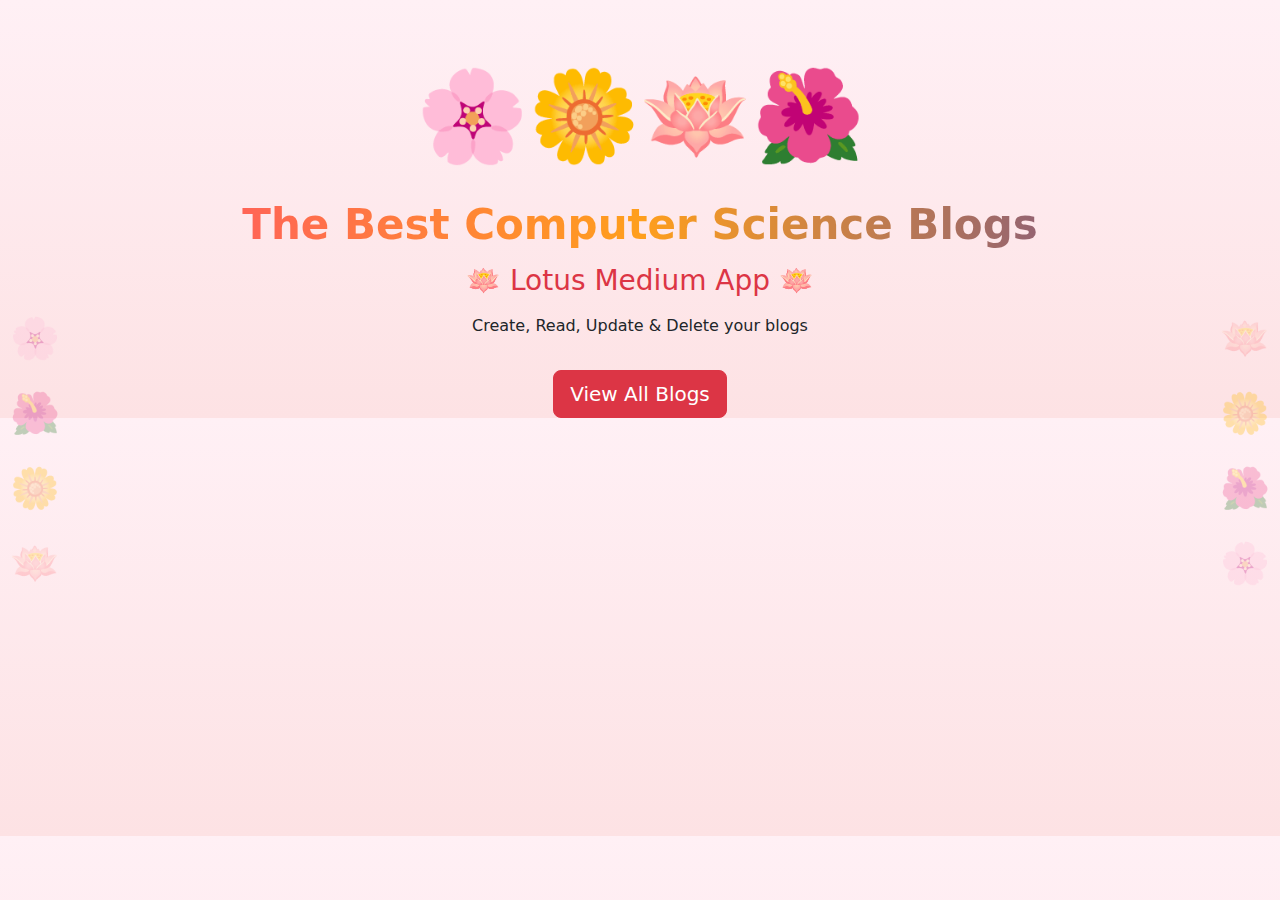
<file: home.html>
<!DOCTYPE html>
<html>
<head>
    <title>Home</title>
    <link href="https://cdn.jsdelivr.net/npm/bootstrap@5.3.0/dist/css/bootstrap.min.css" rel="stylesheet">

    <style>
        body {
            background: linear-gradient(#fff0f5, #fde2e4);
            overflow-x: hidden;
        }

        /* Side flowers */
        .flower-left, .flower-right {
            position: fixed;
            top: 50%;
            transform: translateY(-50%);
            font-size: 40px;
            opacity: 0.3;
        }

        .flower-left { left: 10px; }
        .flower-right { right: 10px; }

        .flower-left div,
        .flower-right div {
            margin: 15px 0;
        }

        /* Big flower */
        .big-flower {
            font-size: 90px;
            margin-bottom: 10px;
        }

        .welcome-text {
            font-size: 42px;
            font-weight: bold;
            background: linear-gradient(to right, #ff4d6d, #ff9f1c, #6a4c93);
            -webkit-background-clip: text;
            -webkit-text-fill-color: transparent;
        }
    </style>
</head>
<body>

<!-- 🌸 LEFT FLOWERS -->
<div class="flower-left">
    <div>🌸</div>
    <div>🌺</div>
    <div>🌼</div>
    <div>🪷</div>
</div>

<!-- 🌸 RIGHT FLOWERS -->
<div class="flower-right">
    <div>🪷</div>
    <div>🌼</div>
    <div>🌺</div>
    <div>🌸</div>
</div>

<!-- 🌼 MAIN CONTENT -->
<div class="container mt-5 text-center">
    <div class="big-flower">
        🌸🌼🪷🌺
    </div>

    <div class="welcome-text">
        The Best Computer Science Blogs
    </div>

    <h3 class="text-danger mt-2">
        🪷 Lotus Medium App 🪷
    </h3>

    <p class="mt-3">
        Create, Read, Update & Delete your blogs
    </p>

    <a href="/blogs" class="btn btn-danger btn-lg mt-3">
        View All Blogs
    </a>
</div>

</body>
</html>
</file>
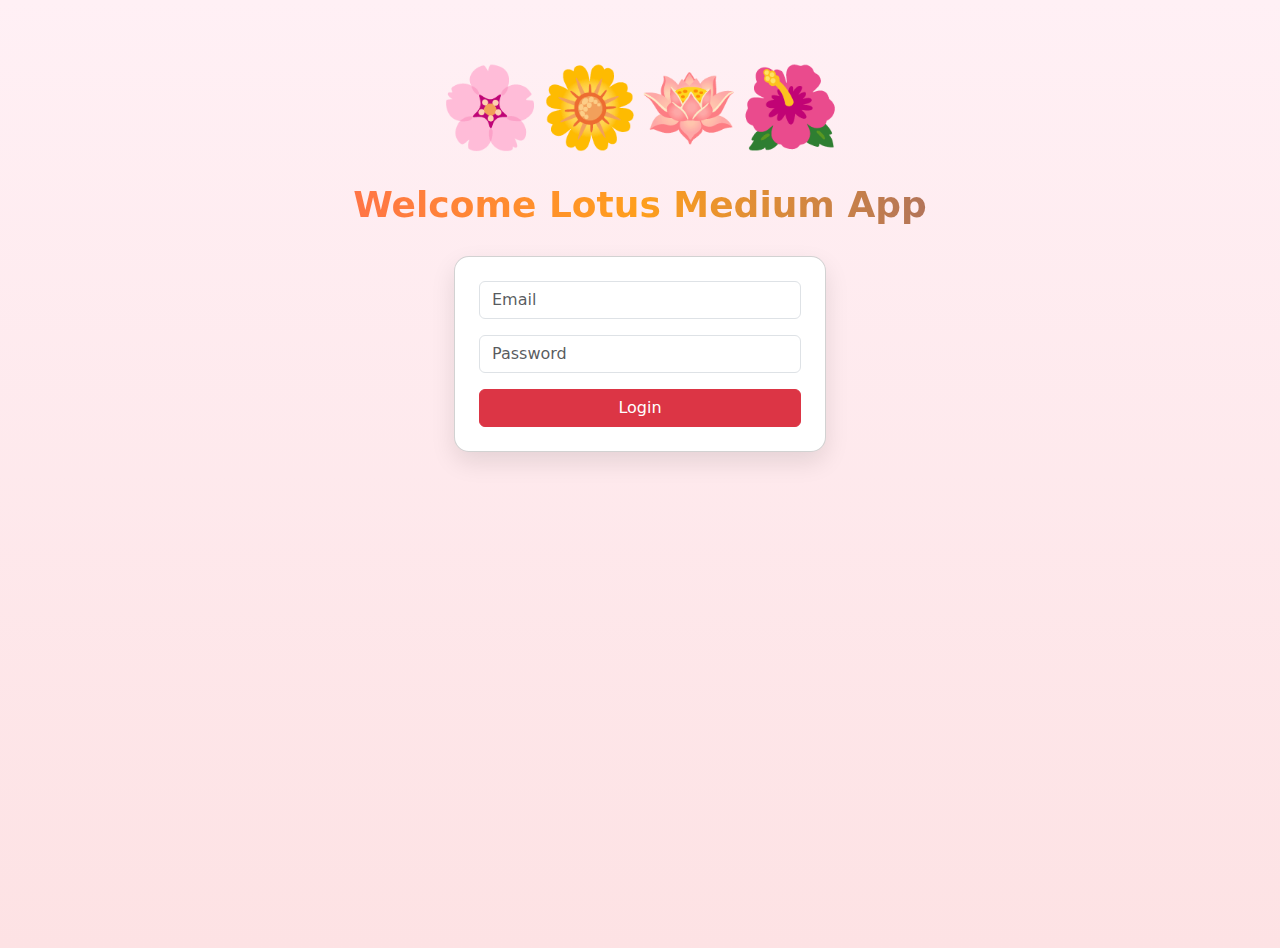
<file: login.html>
<!DOCTYPE html>
<html>
<head>
    <title>Lotus Blog Login</title>
    <link href="https://cdn.jsdelivr.net/npm/bootstrap@5.3.0/dist/css/bootstrap.min.css" rel="stylesheet">

    <style>
        body {
            background: linear-gradient(#fff0f5, #fde2e4);
            min-height: 100vh;
        }

        .big-flower {
            font-size: 80px;
            text-align: center;
            margin-bottom: 10px;
        }

        .welcome-text {
            font-size: 36px;
            font-weight: bold;
            background: linear-gradient(to right, #ff4d6d, #ff9f1c, #6a4c93);
            -webkit-background-clip: text;
            -webkit-text-fill-color: transparent;
            text-align: center;
        }

        .login-card {
            border-radius: 15px;
            box-shadow: 0 10px 25px rgba(0,0,0,0.1);
        }
    </style>
</head>
<body>

<div class="container mt-5">

    <!-- 🌸 BIG FLOWER -->
    <div class="big-flower">
        🌸🌼🪷🌺
    </div>

    <!-- 🌈 WELCOME TEXT -->
    <div class="welcome-text">
        Welcome Lotus Medium App
    </div>

    <!-- 🌼 LOGIN CARD -->
    <div class="card login-card p-4 col-md-4 mx-auto mt-4">
        <form method="POST">
            <input type="email" class="form-control mb-3" placeholder="Email" required>
            <input type="password" class="form-control mb-3" placeholder="Password" required>
            <button class="btn btn-danger w-100">Login</button>
        </form>
    </div>

</div>

</body>
</html>
</file>
